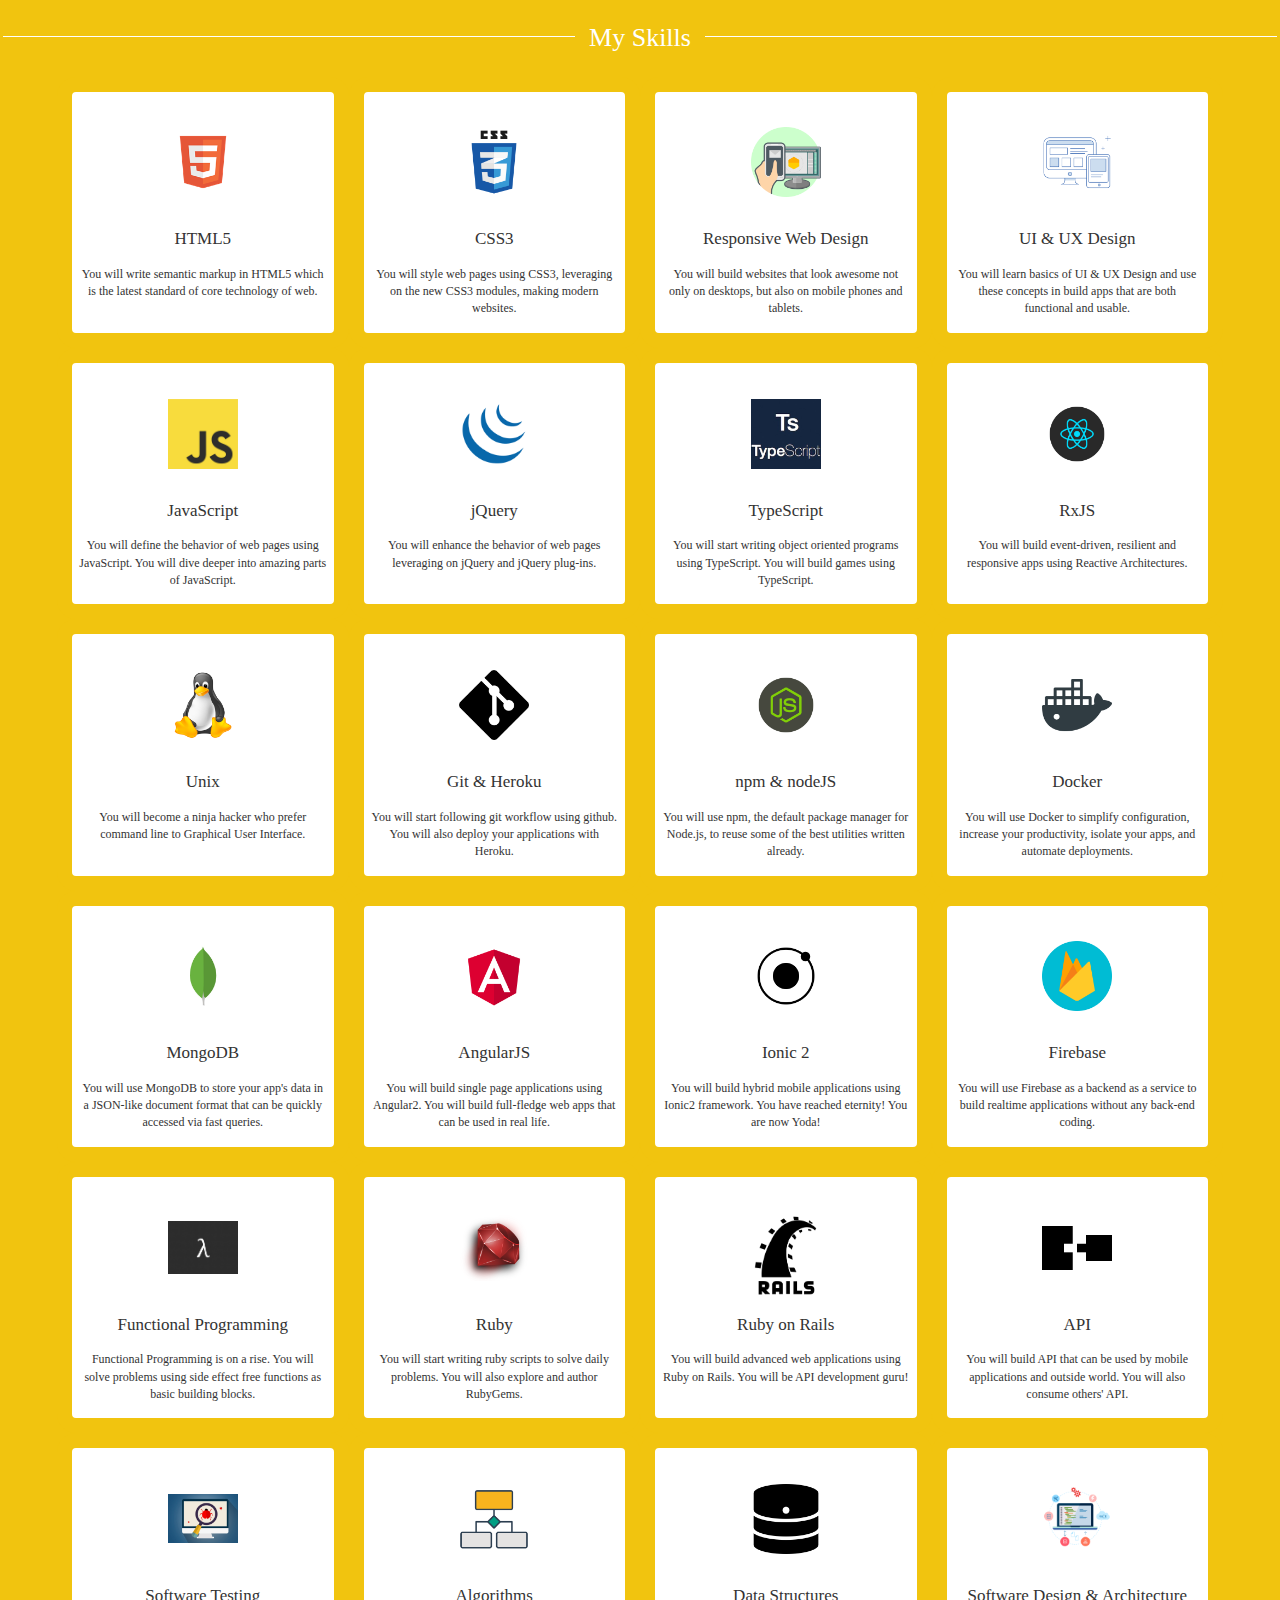
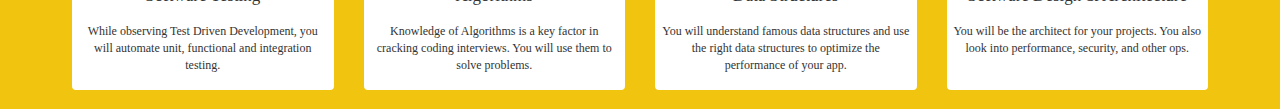
<file: index.html>
<!DOCTYPE html>
<html>
<head>
  <meta charset="utf-8">
  <meta name="viewport" content="width=device-width, initial-scale=1">
  <title>My Skills using Bootstrap</title>
  <link rel="stylesheet" href="https://maxcdn.bootstrapcdn.com/bootstrap/3.3.7/css/bootstrap.min.css" integrity="sha384-BVYiiSIFeK1dGmJRAkycuHAHRg32OmUcww7on3RYdg4Va+PmSTsz/K68vbdEjh4u" crossorigin="anonymous">
  <link rel="stylesheet" href="css/styles-custom.css">
</head>
<body>
  <header>
    <h1>My Skills</h1>
  </header>
  <main class="container">
    <div class="row">
      <div class="skills col-xs-6 col-sm-6 col-md-3">
        <div class="image-holder">
          <img src="./images/html5.png" alt="">
        </div>
        <p class="name">HTML5</p>
        <p class="discription hidden-xs">You will write semantic markup in HTML5 which is the latest standard of core technology of web.</p>
      </div>
      <div class="skills col-xs-6 col-sm-6 col-md-3">
        <div class="image-holder">
          <img src="./images/css3.png" alt="">
        </div>
        <p class="name">CSS3</p>
        <p class="discription hidden-xs">You will style web pages using CSS3, leveraging on the new CSS3 modules, making modern websites.</p>
      </div>
      <div class="skills col-xs-6 col-sm-6 col-md-3">
        <div class="image-holder">
          <img src="./images/responsive.png" alt="">
        </div>
        <p class="name">Responsive Web Design</p>
        <p class="discription hidden-xs">You will build websites that look awesome not only on desktops, but also on mobile phones and tablets.</p>
      </div>
      <div class="skills col-xs-6 col-sm-6 col-md-3">
        <div class="image-holder">
          <img src="./images/ux_design.png" alt="">
        </div>
        <p class="name">UI & UX Design</p>
        <p class="discription hidden-xs">You will learn basics of UI & UX Design and use these concepts in build apps that are both functional and usable.</p>
      </div>
      <div class="skills col-xs-6 col-sm-6 col-md-3">
        <div class="image-holder">
          <img src="./images/javascript-logo.png" alt="">
        </div>
        <p class="name">JavaScript</p>
        <p class="discription hidden-xs">You will define the behavior of web pages using JavaScript. You will dive deeper into amazing parts of JavaScript.</p>
      </div>
      <div class="skills col-xs-6 col-sm-6 col-md-3">
        <div class="image-holder">
          <img src="./images/jquery.png" alt="">
        </div>
        <p class="name">jQuery</p>
        <p class="discription hidden-xs">You will enhance the behavior of web pages leveraging on jQuery and jQuery plug-ins.</p>
      </div>
      <div class="skills col-xs-6 col-sm-6 col-md-3">
        <div class="image-holder">
          <img src="./images/typescript.jpeg" alt="">
        </div>
        <p class="name">TypeScript</p>
        <p class="discription hidden-xs">You will start writing object oriented programs using TypeScript. You will build games using TypeScript.</p>
      </div>
      <div class="skills col-xs-6 col-sm-6 col-md-3">
        <div class="image-holder">
          <img src="./images/redux.png" alt="">
        </div>
        <p class="name">RxJS</p>
        <p class="discription hidden-xs">You will build event-driven, resilient and responsive apps using Reactive Architectures.</p>
      </div>
      <div class="skills col-xs-6 col-sm-6 col-md-3">
        <div class="image-holder">
          <img src="./images/uni.png" alt="">
        </div>
        <p class="name">Unix</p>
        <p class="discription hidden-xs">You will become a ninja hacker who prefer command line to Graphical User Interface.</p>
      </div>
      <div class="skills col-xs-6 col-sm-6 col-md-3">
        <div class="image-holder">
          <img src="./images/git.png" alt="">
        </div>
        <p class="name">Git & Heroku</p>
        <p class="discription hidden-xs">You will start following git workflow using github. You will also deploy your applications with Heroku.</p>
      </div>
      <div class="skills col-xs-6 col-sm-6 col-md-3">
        <div class="image-holder">
          <img src="./images/nodejs.png" alt="">
        </div>
        <p class="name">npm & nodeJS</p>
        <p class="discription hidden-xs">You will use npm, the default package manager for Node.js, to reuse some of the best utilities written already.</p>
      </div>
      <div class="skills col-xs-6 col-sm-6 col-md-3">
        <div class="image-holder">
          <img src="./images/docker.png" alt="">
        </div>
        <p class="name">Docker</p>
        <p class="discription hidden-xs">You will use Docker to simplify configuration, increase your productivity, isolate your apps, and automate deployments.</p>
      </div>
      <!-- </div>
      <div class="row"> -->
      <div class="skills col-xs-6 col-sm-6 col-md-3">
        <div class="image-holder">
          <img src="./images/mongo.jpg" alt="">
        </div>
        <p class="name">MongoDB</p>
        <p class="discription hidden-xs">You will use MongoDB to store your app's data in a JSON-like document format that can be quickly accessed via fast queries.</p>
      </div>
      <div class="skills col-xs-6 col-sm-6 col-md-3">
        <div class="image-holder">
          <img src="./images/angular.png" alt="">
        </div>
        <p class="name">AngularJS</p>
        <p class="discription hidden-xs">You will build single page applications using Angular2. You will build full-fledge web apps that can be used in real life.</p>
      </div>
      <div class="skills col-xs-6 col-sm-6 col-md-3">
        <div class="image-holder">
          <img src="./images/ionic.png" alt="">
        </div>
        <p class="name">Ionic 2</p>
        <p class="discription hidden-xs">You will build hybrid mobile applications using Ionic2 framework. You have reached eternity! You are now Yoda!</p>
      </div>
      <div class="skills col-xs-6 col-sm-6 col-md-3">
        <div class="image-holder">
          <img src="./images/firebase.png" alt="">
        </div>
        <p class="name">Firebase</p>
        <p class="discription hidden-xs">You will use Firebase as a backend as a service to build realtime applications without any back-end coding.</p>
      </div>
      <!-- </div>
      <div class="row"> -->
      <div class="skills col-xs-6 col-sm-6 col-md-3">
        <div class="image-holder">
          <img src="./images/lambda.jpg" alt="">
        </div>
        <p class="name">Functional Programming</p>
        <p class="discription hidden-xs">Functional Programming is on a rise. You will solve problems using side effect free functions as basic building blocks.</p>
      </div>
      <div class="skills col-xs-6 col-sm-6 col-md-3">
        <div class="image-holder">
          <img src="./images/ruby.png" alt="">
        </div>
        <p class="name">Ruby</p>
        <p class="discription hidden-xs">You will start writing ruby scripts to solve daily problems. You will also explore and author RubyGems.</p>
      </div>
      <div class="skills col-xs-6 col-sm-6 col-md-3">
        <div class="image-holder">
          <img src="./images/ruby_on_rails.png" alt="">
        </div>
        <p class="name">Ruby on Rails</p>
        <p class="discription hidden-xs">You will build advanced web applications using Ruby on Rails. You will be API development guru!</p>
      </div>
      <div class="skills col-xs-6 col-sm-6 col-md-3">
        <div class="image-holder">
          <img src="./images/api.png" alt="">
        </div>
        <p class="name">API</p>
        <p class="discription hidden-xs">You will build API that can be used by mobile applications and outside world. You will also consume others' API.</p>
      </div>
      <!-- </div>
      <div class="row"> -->
      <div class="skills col-xs-6 col-sm-6 col-md-3">
        <div class="image-holder">
          <img src="./images/testing.jpg" alt="">
        </div>
        <p class="name">Software Testing</p>
        <p class="discription hidden-xs">While observing Test Driven Development, you will automate unit, functional and integration testing.</p>
      </div>
      <div class="skills col-xs-6 col-sm-6 col-md-3">
        <div class="image-holder">
          <img src="./images/algorithm.png" alt="">
        </div>
        <p class="name">Algorithms</p>
        <p class="discription hidden-xs">Knowledge of Algorithms is a key factor in cracking coding interviews. You will use them to solve problems.</p>
      </div>
      <div class="skills col-xs-6 col-sm-6 col-md-3">
        <div class="image-holder">
          <img src="./images/data.png" alt="">
        </div>
        <p class="name">Data Structures</p>
        <p class="discription hidden-xs">You will understand famous data structures and use the right data structures to optimize the performance of your app.</p>
      </div>
      <div class="skills col-xs-6 col-sm-6 col-md-3">
        <div class="image-holder">
          <img src="./images/arch.png" alt="">
        </div>
        <p class="name">Software Design & Architecture</p>
        <p class="discription hidden-xs">You will be the architect for your projects. You also look into performance, security, and other ops.</p>
      </div>
    </div>
  </main>
</body>
</html>
</file>
<file: css/styles-custom.css>
@import url("https://fonts.googleapis.com/css?family=Lato" rel="stylesheet");
* {
  border: 1px solid transparent; }

body {
  background: #F1C40F;
  font-family: lato; }

.skills {
  background: white;
  text-align: center;
  box-sizing: border-box;
  border: 15px solid #F1C40F;
  border-radius: 19px;
  padding: 0.5%;
  transition: width 0.2s; }
  .skills .image-holder {
    height: 5em;
    line-height: 5em;
    margin-top: 2em; }
    .skills .image-holder img {
      width: 7rem; }
  .skills .name {
    font-size: 1.7rem;
    font-weight: 300;
    height: 2em;
    line-height: 1em;
    margin: 2em auto 0.1em auto; }
  .skills .discription {
    font-size: 1.2rem;
    height: 5em;
    margin-bottom: 2px; }

header {
  position: relative;
  border: 1px solid transparent; }
  header h1 {
    color: #ffffff;
    text-align: center;
    font-weight: 300;
    font-size: 2.6rem;
    margin: 2rem auto;
    background-color: #f1c40f;
    position: relative;
    z-index: 2;
    width: 5em; }
  header::before {
    content: '';
    border: 1px solid  #FFFFFF;
    border-width: 0 0 1px 0;
    position: absolute;
    top: 3.3rem;
    left: 0;
    right: 0;
    margin-top: 0;
    z-index: 1; }

@media screen and (max-width: 320px) {
  .container {
    width: 320px; } }

/*# sourceMappingURL=styles-custom.css.map */
</file>
